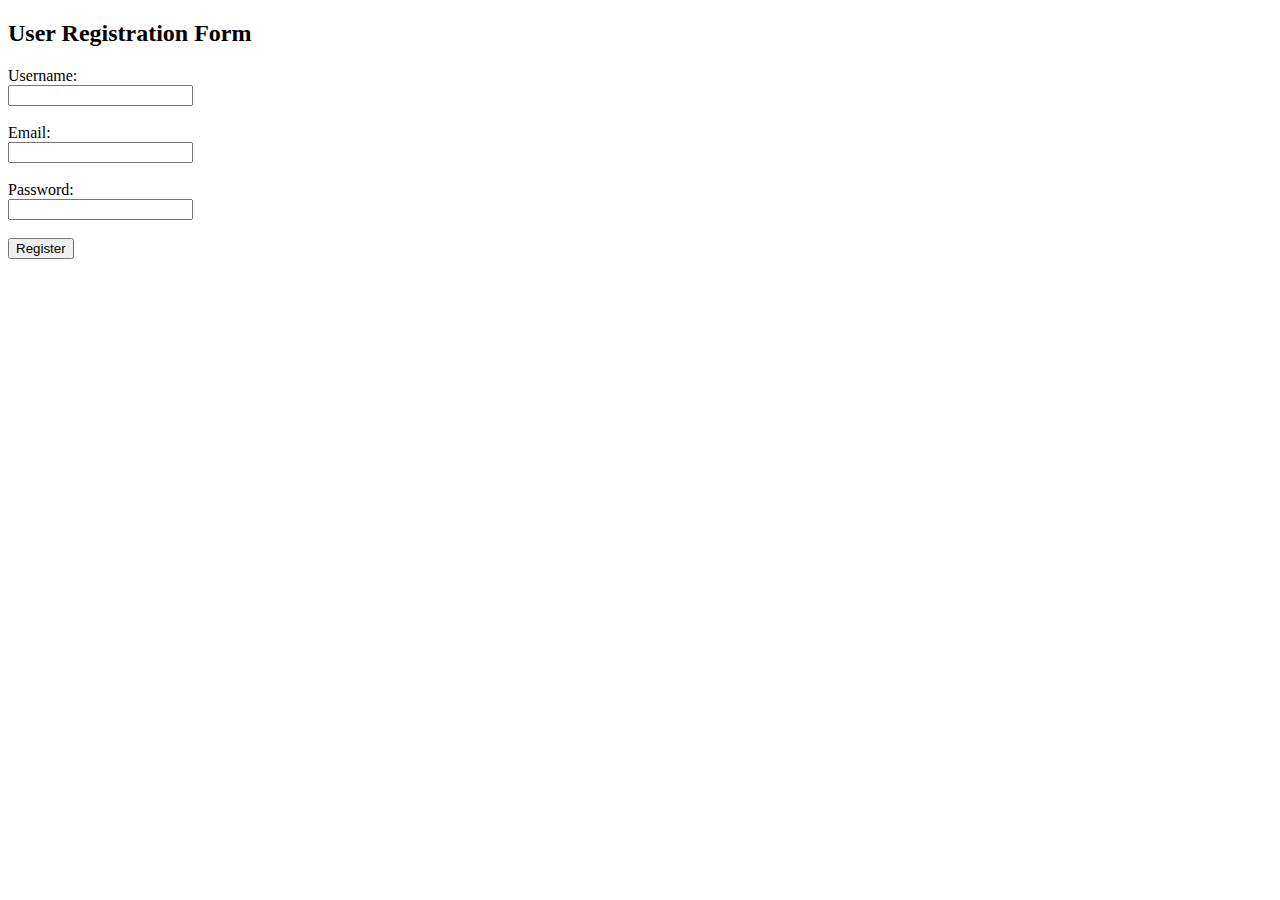
<file: backup caps/index.html>
<!DOCTYPE html>
<html lang="en">
<head>
    <meta charset="UTF-8">
    <title>User Registration</title>
</head>
<body>
    <h2>User Registration Form</h2>
    <form action="register.php" method="post">
        <label for="username">Username:</label><br>
        <input type="text" id="username" name="username" required><br><br>

        <label for="email">Email:</label><br>
        <input type="email" id="email" name="email" required><br><br>

        <label for="password">Password:</label><br>
        <input type="password" id="password" name="password" required><br><br>

        <input type="submit" value="Register">
    </form>
</body>
</html>
</file>
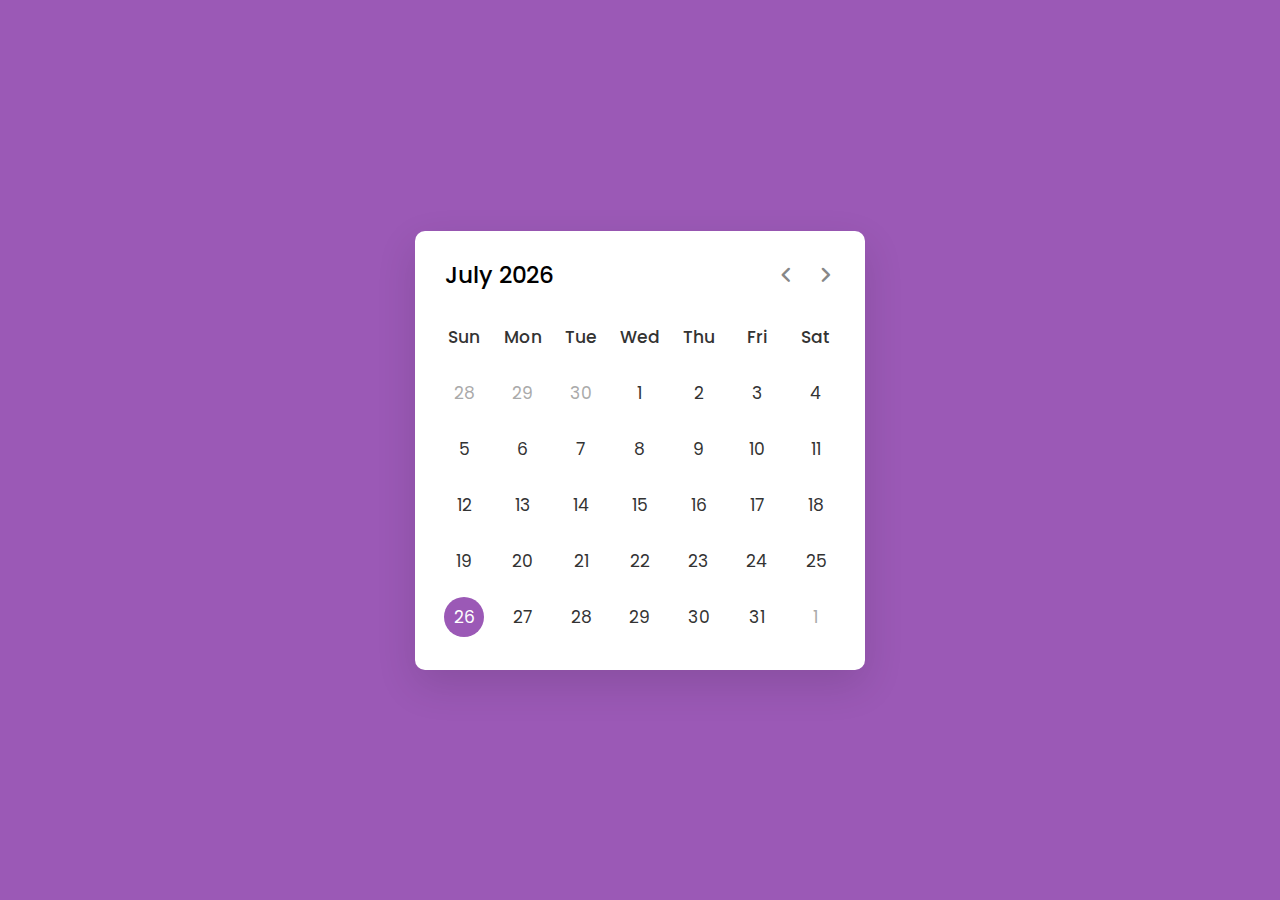
<file: Testers/calendar.html>
<!DOCTYPE html>
<!-- Coding By CodingNepal - youtube.com/codingnepal -->
<html lang="en" dir="ltr">
  <head>
    <meta charset="utf-8">
    <title>Dynamic Calendar JavaScript | CodingNepal</title>
    <link rel="stylesheet" href="calendar.css">
    <meta name="viewport" content="width=device-width, initial-scale=1.0">
    <!-- Google Font Link for Icons -->
    <link rel="stylesheet" href="https://fonts.googleapis.com/css2?family=Material+Symbols+Rounded:opsz,wght,FILL,GRAD@20..48,100..700,0..1,-50..200">
    <script src="calendar.js" defer></script>
  </head>
  <body>
    <div class="wrapper">
      <header>
        <p class="current-date"></p>
        <div class="icons">
          <span id="prev" class="material-symbols-rounded">chevron_left</span>
          <span id="next" class="material-symbols-rounded">chevron_right</span>
        </div>
      </header>
      <div class="calendar">
        <ul class="weeks">
          <li>Sun</li>
          <li>Mon</li>
          <li>Tue</li>
          <li>Wed</li>
          <li>Thu</li>
          <li>Fri</li>
          <li>Sat</li>
        </ul>
        <ul class="days"></ul>
      </div>
    </div>
    
  </body>
</html>
</file>
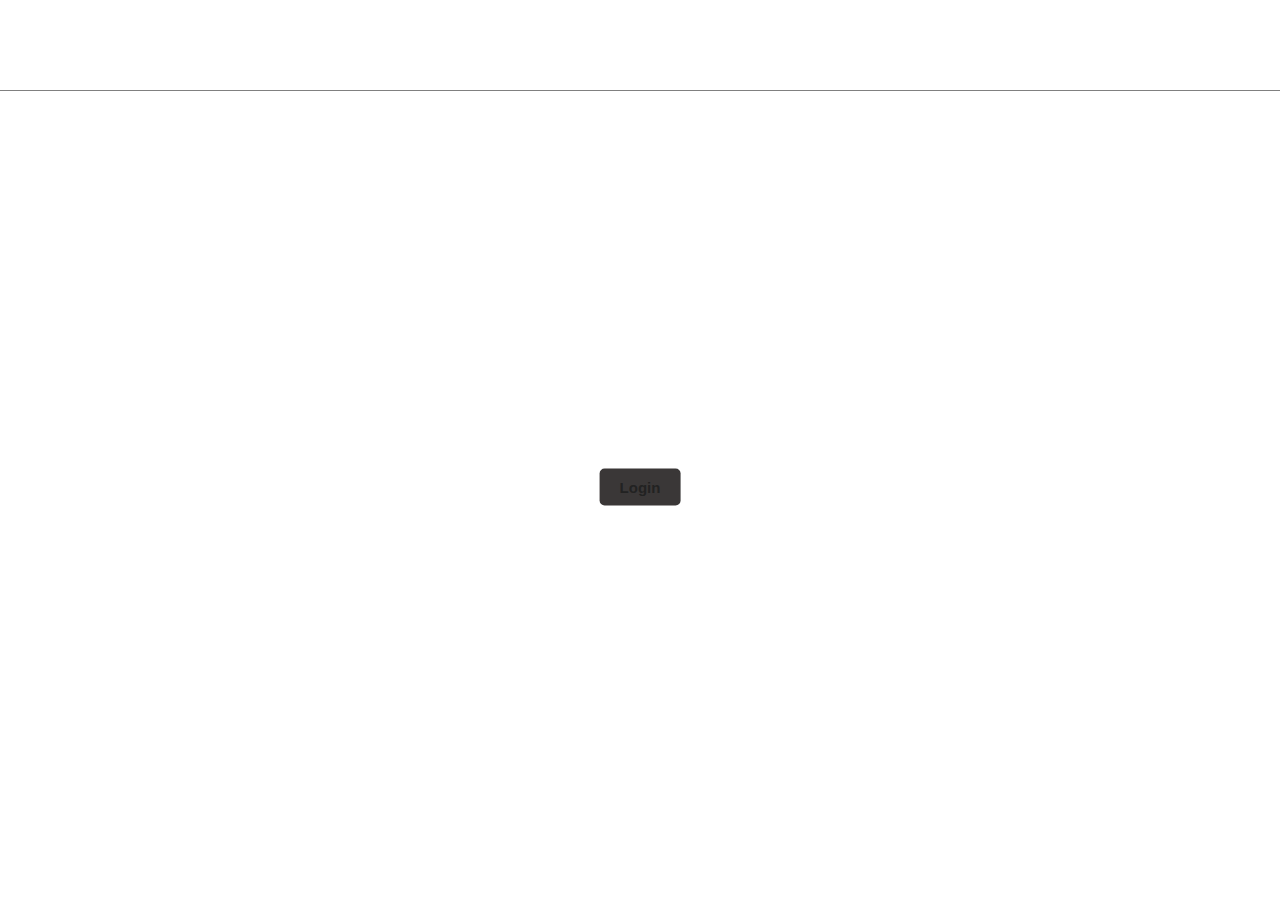
<file: Testers/homelog.html>
<!DOCTYPE html>
<html lang="en">
<head>
    <meta charset="UTF-8">
    <meta http-equiv="X-UA-Compatible" content="IE=edge">
    <meta name="viewport" content="width=device-width, initial-scale=1.0">
    <title>StudyStreak Login</title>
    <link rel="stylesheet" href="homelog.css">
</head>
<body>
    <div class="top-section">
        <!-- Content for the top section goes here -->
    </div>
    <div class="gray-line"></div>
    <div class="main-content">
        <!-- Main content goes here -->

    <div class="center">
    <button id="show-login">Login</button>
</div>

<div class="popup"> 
    <div class="close-btn">&times;</div>
    <form action="homelog.php" method="post">
    <div class="form-element">
        <label for="email">Email</label>
        <input type="text" id="email" placeholder="Enter email">
    </div>
    <div class="form-element">
        <label for="password">Password</label>
        <input type="password" id="password" placeholder="Enter Password">
    </div>
        <div class="form-element">
            <input type="checkbox" id="remember-me">
            <label for="remember-me">Remember me</label>
        </div>
    <div class="form-element">
        <button type="submit">Sign in</button>
    </form>
    </div>
    <div class="form-element"></div>
        <a href="#">Forgot password?</a>
</div>
<script src="loginjs.js"></script>
</body>
</html>
</file>
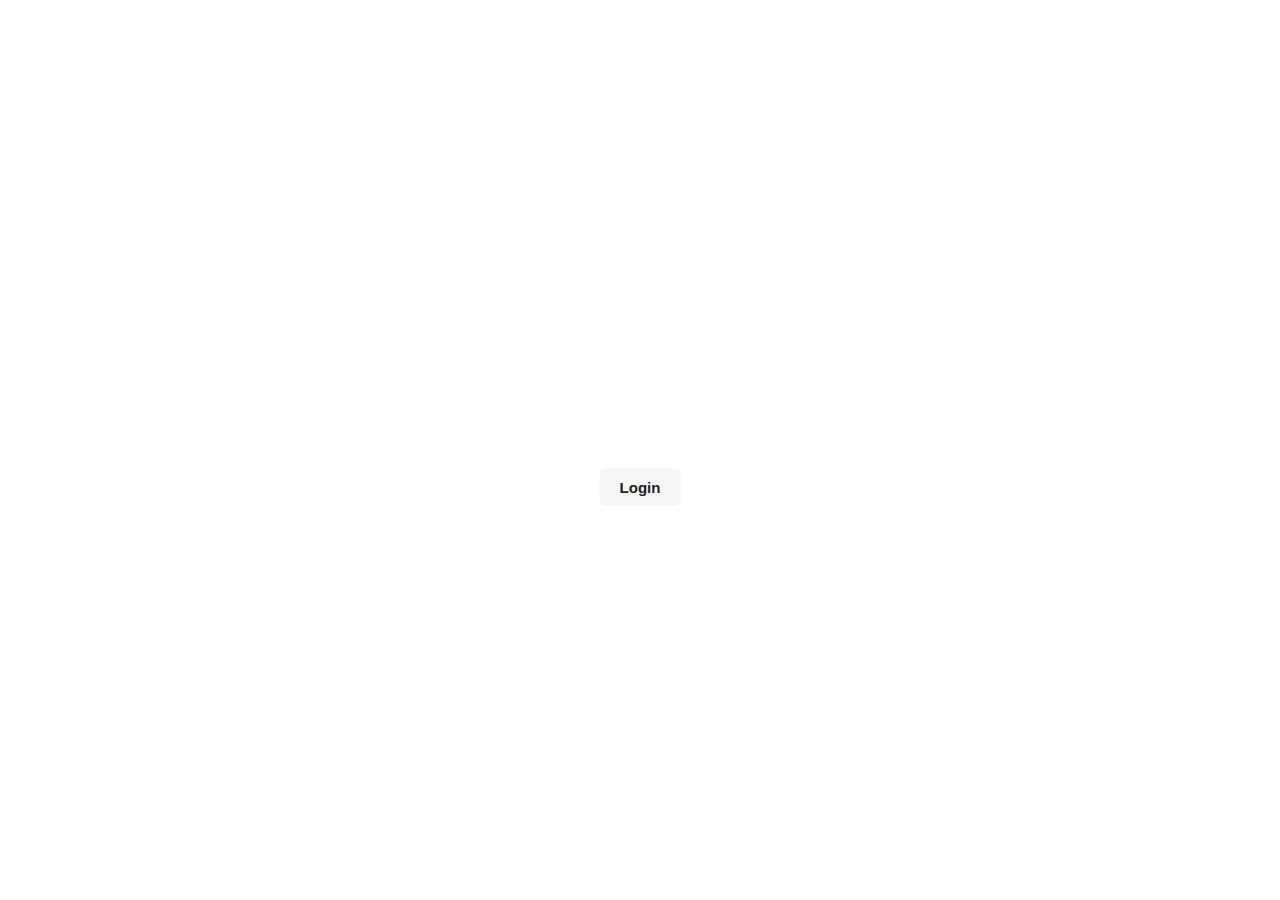
<file: Testers/logintest.html>
<!DOCTYPE html>
<html lang="en">

<head>
    <link rel="stylesheet" href="logincss.css">
</head>
<body>
<div class="center">
    <button id="show-login">Login</button>
</div>
<div class="popup"> 
    <div class="close-btn">&times;</div>
    <div class="form-element">
        <label for="email">Email</label>
        <input type="text" id="email" placeholder="Enter email">
    </div>
    <div class="form-element">
        <label for="password">Password</label>
        <input type="password" id="password" placeholder="Enter Password">
    </div>
        <div class="form-element">
            <input type="checkbox" id="remember-me">
            <label for="remember-me">Remember me</label>
        </div>
    <div class="form-element">
        <button>Sign in</button>
    </div>
    <div class="form-element"></div>
        <a href="#">Forgot password?</a>
</div>
<script src="loginjs.js"></script>
</body>
</html>
</file>
<file: Testers/calendar.css>
/* Import Google font - Poppins */
@import url('https://fonts.googleapis.com/css2?family=Poppins:wght@400;500;600&display=swap');
*{
  margin: 0;
  padding: 0;
  box-sizing: border-box;
  font-family: 'Poppins', sans-serif;
}
body{
  display: flex;
  align-items: center;
  padding: 0 10px;
  justify-content: center;
  min-height: 100vh;
  background: #9B59B6;
}
.wrapper{
  width: 450px;
  background: #fff;
  border-radius: 10px;
  box-shadow: 0 15px 40px rgba(0,0,0,0.12);
}
.wrapper header{
  display: flex;
  align-items: center;
  padding: 25px 30px 10px;
  justify-content: space-between;
}
header .icons{
  display: flex;
}
header .icons span{
  height: 38px;
  width: 38px;
  margin: 0 1px;
  cursor: pointer;
  color: #878787;
  text-align: center;
  line-height: 38px;
  font-size: 1.9rem;
  user-select: none;
  border-radius: 50%;
}
.icons span:last-child{
  margin-right: -10px;
}
header .icons span:hover{
  background: #f2f2f2;
}
header .current-date{
  font-size: 1.45rem;
  font-weight: 500;
}
.calendar{
  padding: 20px;
}
.calendar ul{
  display: flex;
  flex-wrap: wrap;
  list-style: none;
  text-align: center;
}
.calendar .days{
  margin-bottom: 20px;
}
.calendar li{
  color: #333;
  width: calc(100% / 7);
  font-size: 1.07rem;
}
.calendar .weeks li{
  font-weight: 500;
  cursor: default;
}
.calendar .days li{
  z-index: 1;
  cursor: pointer;
  position: relative;
  margin-top: 30px;
}
.days li.inactive{
  color: #aaa;
}
.days li.active{
  color: #fff;
}
.days li::before{
  position: absolute;
  content: "";
  left: 50%;
  top: 50%;
  height: 40px;
  width: 40px;
  z-index: -1;
  border-radius: 50%;
  transform: translate(-50%, -50%);
}
.days li.active::before{
  background: #9B59B6;
}
.days li:not(.active):hover::before{
  background: #f2f2f2;
}
</file>
<file: Testers/homelog.css>
body, html {
    margin: 0;
    padding: 0;
    height: 100%;
}

.top-section {
    height: 10%; /* Adjust to 10% or 15% as needed */

}

.gray-line {
    height: 1px; /* Thickness of the gray line */
    background-color: #808080; /* Gray color for the line */
    width: 100%;
}

.main-content {
    height: 80%; /* Adjust to 90% or 85% as needed */
    
}


/* Popups Here */ 

.center{
    position: absolute;
    top: 50%;
    left: 50%;
    transform: translate(-50%, 50%);
}

.center button{
    padding: 10px 20px;
    font-size: 15px;
    font-weight: 600;
    color: #222;
    background: #3a3737;
    border: none;
    outline: none;
    cursor: pointer;
    border-radius: 5px;
}
.popup{
    position: absolute;
    top: -150%;
    left: 50%;
    opacity: 0;
    transform: translate(-50%, -50%) scale(1.25);
    width: 300px;
    padding: 20px 30px;
    background: rgb(2, 121, 47);
    box-shadow: 2px 2px 5px 5px rgba(0, 0, 0, 0, 15);
    border-radius: 10px;
    transition: top 0ms ease-in-out 200ms,
                opacity 200ms ease-in-out 0ms,
                transform 200ms ease-in-out 0ms;
}
.popup.active {
    top: 50%;
    opacity: 1;
    transform: translate(-50%, -50%) scale(1);
    transition: top 0ms ease-in-out 0ms,
                opacity 200ms ease-in-out 0ms,
                transform 20ms ease-in-out 0ms;
}
.popup.close-btn {
    position: absolute;
    top: 0px;
    right: 10px;
    width: 15px;
    height: 15px;
    background: rgb(233, 236, 9);
    color: rgb(251, 255, 1);
    text-align: center;
    line-height: 15px;
    border-radius: 15px;
    cursor: pointer;
}
.popup.form h2 {
    text-align: center;
    color: #222;
    margin: 10px 0px 20px;
    font-size: 25px;
}
.popup .form .form-element {
    margin: 15px 0px;
}
.popup .form .form-element label {
    font-size: 14px;
    color: #222;
}
.popup .form .form-element input[type = "text"],
.popup .form .form-element input[type = "password"] {
    margin-top: 5px;
    display: block;
    width: 100px;
    padding: 10px;
    outline: none;
    border: 1px solid #aaa;
    border-radius: 5px;
}
.popup .form .form-element input[type = "checkbox"] {
    margin-right: 5px;
}
.popup .form .form-element button {
    width: 100px;
    height: 40px;
    border: none;
    outline: none;
    font-size: 16px;
    background: #222;
    color: #f5f5f5;
    border-radius: 10px;
    cursor: pointer;
}
.popup .form .form-element a {
    display: block;
    text-align: right;
    font-size: 15px;
    color: #1a79ca;
    text-decoration: none;
    font-weight: 600;
}
</file>
<file: Testers/logincss.css>
* {
    margin: 0px;
    padding: 0px;
    box-sizing: border-box;
}
body{
    background:linear-gradient(to right, #3a7bd5, #3a6073);
    font-family: "Raleway", sans-serif;
}
.center{
    position: absolute;
    top: 50%;
    left: 50%;
    transform: translate(-50%, 50%);
}

.center button{
    padding: 10px 20px;
    font-size: 15px;
    font-weight: 600;
    color: #222;
    background: #f5f5f5;
    border: none;
    outline: none;
    cursor: pointer;
    border-radius: 5px;
}
.popup {
    position: absolute;
    top: -150%;
    left: 50%;
    opacity: 0;
    transform: translate(-50%, -50%) scale(1.25);
    width: 300px;
    padding: 20px 30px;
    background: #fff;
    box-shadow: 2px 2px 5px 5px rgba(0, 0, 0, 0, 15);
    border-radius: 10px;
    transition: top 0ms ease-in-out 200ms,
                opacity 200ms ease-in-out 0ms,
                transform 200ms ease-in-out 0ms;
}
.popup.active {
    top: 50%;
    opacity: 1;
    transform: translate(-50%, -50%) scale(1);
    transition: top 0ms ease-in-out 0ms,
                opacity 200ms ease-in-out 0ms,
                transform 20ms ease-in-out 0ms;
}
.popup.close-btn {
    position: absolute;
    top: 10px;
    right: 10px;
    width: 15px;
    height: 15px;
    background: #888;
    color: #eee;
    text-align: center;
    line-height: 15px;
    border-radius: 15px;
    cursor: pointer;
}
.popup.form h2 {
    text-align: center;
    color: #222;
    margin: 10px 0px 20px;
    font-size: 25px;
}
.popup .form .form-element {
    margin: 15px 0px;
}
.popup .form .form-element label {
    font-size: 14px;
    color: #222;
}
.popup .form .form-element input[type = "text"],
.popup .form .form-element input[type = "password"] {
    margin-top: 5px;
    display: block;
    width: 100px;
    padding: 10px;
    outline: none;
    border: 1px solid #aaa;
    border-radius: 5px;
}
.popup .form .form-element input[type = "checkbox"] {
    margin-right: 5px;
}
.popup .form .form-element button {
    width: 100px;
    height: 40px;
    border: none;
    outline: none;
    font-size: 16px;
    background: #222;
    color: #f5f5f5;
    border-radius: 10px;
    cursor: pointer;
}
.popup .form .form-element a {
    display: block;
    text-align: right;
    font-size: 15px;
    color: #1a79ca;
    text-decoration: none;
    font-weight: 600;
}
</file>
